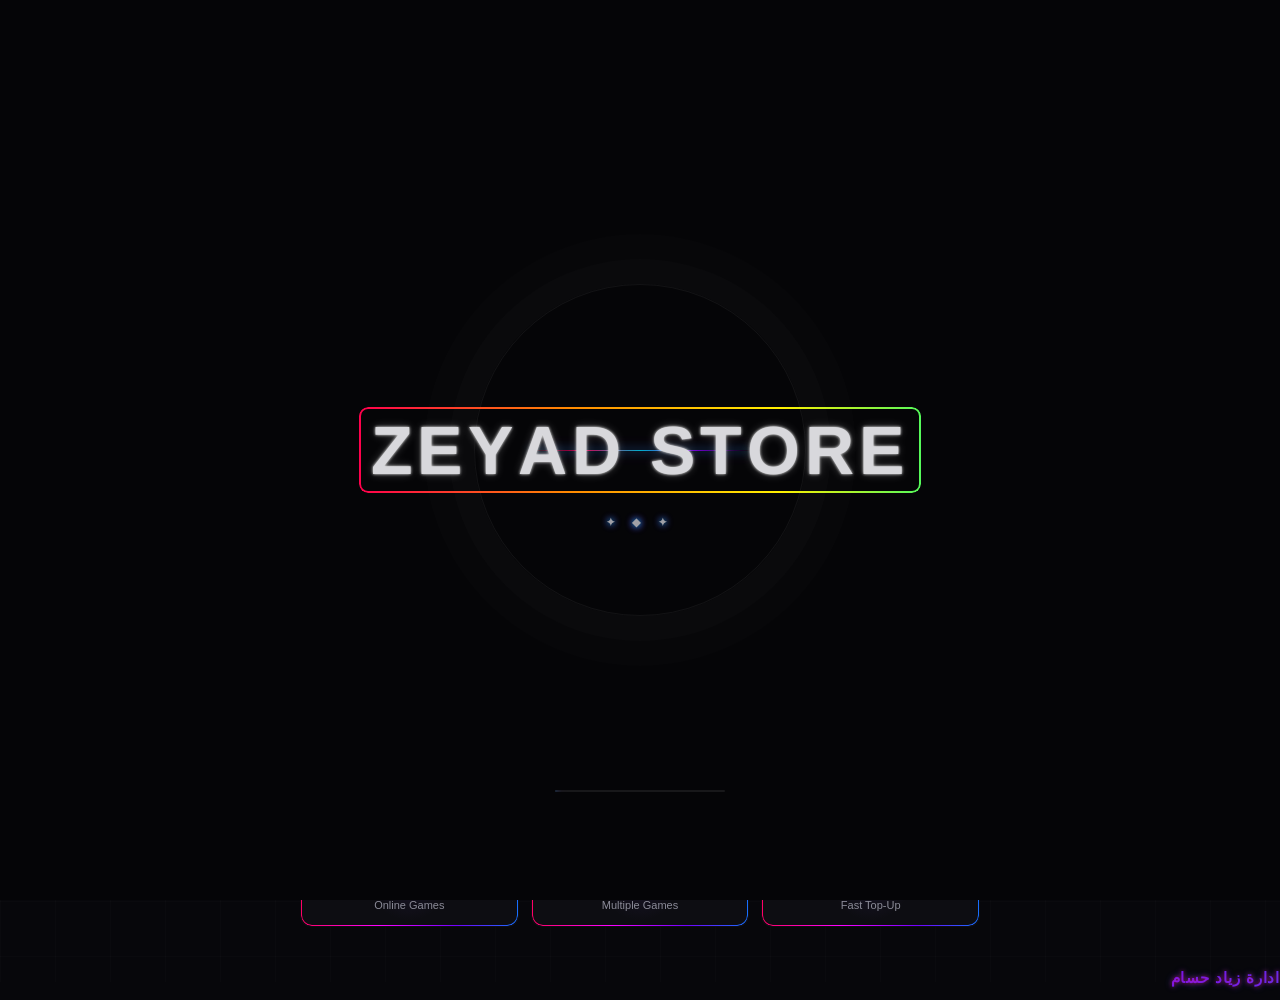
<file: index.html>
<!DOCTYPE html>
<html lang="ar" dir="rtl">

<head>
    <meta charset="UTF-8">
    <meta name="viewport" content="width=device-width, initial-scale=1.0">

    <title>ZEYAD STORE</title>

    <link rel="stylesheet" href="loading.css">
    <link rel="stylesheet" href="login-video.css">

    <style>

        * {
            margin: 0;
            padding: 0;
            box-sizing: border-box;
        }

        body {
            font-family: Arial, sans-serif;
            background: #07070b;
            color: white;
            min-height: 100vh;
            overflow-x: hidden;
        }

        /* =========================
           HEADER
        ========================= */

        header {
            height: 76px;
            padding: 0 7%;

            display: flex;
            align-items: center;
            justify-content: space-between;

            background: #0c0c12;
            border-bottom: 1px solid #20202a;

            position: relative;
            z-index: 2;
        }

        .logo {
            font-size: 23px;
            font-weight: bold;
            letter-spacing: 2px;
        }

        .logo span {
            color: #8b5cf6;
        }

        /* =========================
           STATUS
        ========================= */

        .status {
            color: #777784;
            font-size: 13px;

            display: flex;
            align-items: center;

            gap: 10px;
        }

        .status::before {
            content: "";

            display: inline-block;

            width: 7px;
            height: 7px;

            background: #8b5cf6;

            border-radius: 50%;

            box-shadow:
                0 0 7px #8b5cf6;
        }

        /* =========================
           ADMIN VISIT COUNTER
        ========================= */

        .admin-visit-counter {
            display: none;

            align-items: center;
            justify-content: center;

            position: relative;

            padding: 1px;

            border-radius: 9px;

            overflow: hidden;

            background: #101016;

            box-shadow:
                0 0 10px rgba(0, 255, 136, 0.08);

            user-select: none;

            direction: ltr;

            flex-shrink: 0;
        }

        .admin-visit-counter::before {
            content: "";

            position: absolute;

            width: 180%;
            height: 180%;

            left: -40%;
            top: -40%;

            background: conic-gradient(
                #ff0066,
                #ff00ff,
                #7200ff,
                #008cff,
                #00eaff,
                #00ff88,
                #ffee00,
                #ff0066
            );

            animation:
                rgbMove 7s linear infinite;
        }

        .admin-visit-inner {
            position: relative;

            z-index: 2;

            display: flex;

            align-items: center;
            justify-content: center;

            gap: 5px;

            min-width: 52px;

            padding: 4px 7px;

            border-radius: 8px;

            background: #0b0b11;
        }

        .admin-visit-eye {
            display: flex;

            align-items: center;
            justify-content: center;

            color: #b7ff38;

            font-size: 13px;

            line-height: 1;

            text-shadow:
                0 0 5px rgba(183, 255, 56, 0.55);
        }

        .admin-visit-number {
            color: #b7ff38;

            font-size: 11px;

            font-weight: bold;

            line-height: 1;

            letter-spacing: 0.4px;

            text-shadow:
                0 0 5px rgba(183, 255, 56, 0.35);
        }

        /* =========================
           HOME
        ========================= */

        .home {
            min-height: calc(100vh - 76px);

            display: flex;
            align-items: center;
            justify-content: center;

            padding: 35px 20px 55px;

            position: relative;
            z-index: 2;

            overflow: hidden;
        }

        .home::before {
            content: "";

            position: absolute;

            width: 400px;
            height: 400px;

            background: #8b5cf6;
            opacity: 0.045;

            border-radius: 50%;

            filter: blur(75px);

            pointer-events: none;
        }

        .home::after {
            content: "";

            position: absolute;
            inset: 0;

            background-image:
                linear-gradient(
                    rgba(255,255,255,0.015) 1px,
                    transparent 1px
                ),
                linear-gradient(
                    90deg,
                    rgba(255,255,255,0.015) 1px,
                    transparent 1px
                );

            background-size: 55px 55px;

            pointer-events: none;
        }

        .home-content {
            width: 100%;
            max-width: 900px;

            text-align: center;

            position: relative;
            z-index: 2;
        }

        /* =========================
           WELCOME RGB
        ========================= */

        .welcome-box {
            display: inline-block;

            position: relative;

            padding: 2px;

            border-radius: 50px;

            overflow: hidden;

            margin-bottom: 20px;

            animation:
                fadeUp 0.6s ease both;
        }

        .welcome-box::before {
            content: "";

            position: absolute;

            width: 180%;
            height: 180%;

            left: -40%;
            top: -40%;

            background: conic-gradient(
                #ff0066,
                #9b00ff,
                #0066ff,
                #00e5ff,
                #00ff88,
                #ffee00,
                #ff0066
            );

            animation:
                rgbMove 7s linear infinite;
        }

        .welcome {
            position: relative;

            z-index: 2;

            display: block;

            padding: 8px 18px;

            background: #101016;

            border-radius: 50px;

            color: #bda6ff;

            font-size: 12px;
            font-weight: bold;

            white-space: nowrap;
        }

        /* =========================
           STORE IMAGE
        ========================= */

        .store-frame {
            width: min(390px, 78vw);
            aspect-ratio: 1 / 1;

            margin: 0 auto 25px;

            padding: 2px;

            position: relative;

            border-radius: 20px;

            overflow: hidden;

            background: #15151c;

            animation:
                imageEnter 0.8s ease both;
        }

        .store-frame::before {
            content: "";

            position: absolute;

            width: 180%;
            height: 180%;

            left: -40%;
            top: -40%;

            background: conic-gradient(
                #ff0066,
                #ff00ff,
                #7200ff,
                #008cff,
                #00eaff,
                #00ff88,
                #ffee00,
                #ff0066
            );

            animation:
                rgbMove 7s linear infinite;
        }

        .store-frame::after {
            content: "";

            position: absolute;

            inset: 2px;

            background: #09090e;

            border-radius: 18px;

            z-index: 1;
        }

        .store-image {
            position: relative;

            width: 100%;
            height: 100%;

            object-fit: cover;

            display: block;

            border-radius: 18px;

            z-index: 2;

            transition:
                transform 0.3s ease;
        }

        .store-frame:hover .store-image {
            transform: scale(1.02);
        }

        /* =========================
           TITLE
        ========================= */

        h1 {
            font-size: 58px;

            line-height: 1;

            margin-bottom: 15px;

            letter-spacing: 3px;

            animation:
                fadeUp 0.9s ease both;
        }

        h1 span {
            color: #8b5cf6;
        }

        /* =========================
           DESCRIPTION
        ========================= */

        .description {
            color: #9999a7;

            font-size: 17px;

            line-height: 1.7;

            margin-bottom: 27px;

            animation:
                fadeUp 1s ease both;
        }

        /* =========================
           BUTTON
        ========================= */

        .store-button {
            display: inline-flex;

            align-items: center;
            justify-content: center;

            min-width: 205px;

            padding: 14px 28px;

            background: #8b5cf6;

            color: white;

            text-decoration: none;

            border-radius: 10px;

            font-size: 16px;
            font-weight: bold;

            box-shadow:
                0 8px 24px
                rgba(139, 92, 246, 0.18);

            transition:
                transform 0.25s ease,
                background 0.25s ease,
                box-shadow 0.25s ease;

            animation:
                fadeUp 1.1s ease both;
        }

        .store-button:hover {
            background: #7445d9;

            transform: translateY(-3px);

            box-shadow:
                0 12px 30px
                rgba(139, 92, 246, 0.28);
        }

        .arrow {
            margin-right: 10px;

            font-size: 18px;
        }

        /* =========================
           FEATURES
        ========================= */

        .features {
            position: relative;

            width: min(680px, calc(100% - 30px));

            margin: 45px auto 0;

            display: grid;

            grid-template-columns:
                repeat(3, 1fr);

            gap: 12px;

            z-index: 5;

            animation:
                featuresEnter 1.2s ease both;
        }

        .feature {
            position: relative;

            overflow: hidden;

            isolation: isolate;

            background:
                rgba(14, 14, 20, 0.94);

            border: 1px solid transparent;

            border-radius: 11px;

            padding: 15px 10px;

            transition:
                box-shadow 0.25s ease;
        }

        /* =========================
           RGB BORDER
        ========================= */

        .feature::before {
            content: "";

            position: absolute;

            inset: 0;

            padding: 1px;

            border-radius: inherit;

            background:
                linear-gradient(
                    90deg,
                    #ff0066,
                    #ff00ff,
                    #7200ff,
                    #008cff,
                    #00eaff,
                    #00ff88,
                    #ffee00,
                    #ff0066
                );

            background-size: 250% 100%;

            animation:
                featureRGB 7s linear infinite;

            -webkit-mask:
                linear-gradient(#fff 0 0) content-box,
                linear-gradient(#fff 0 0);

            mask:
                linear-gradient(#fff 0 0) content-box,
                linear-gradient(#fff 0 0);

            -webkit-mask-composite: xor;
            mask-composite: exclude;

            pointer-events: none;

            z-index: -1;
        }

        /* =========================
           LIGHT GLOW
        ========================= */

        .feature::after {
            content: "";

            position: absolute;

            width: 80px;
            height: 80px;

            left: 50%;
            top: 50%;

            transform:
                translate(-50%, -50%);

            background:
                radial-gradient(
                    circle,
                    rgba(139, 92, 246, 0.10),
                    transparent 70%
                );

            pointer-events: none;

            z-index: -1;

            animation:
                featureGlow 4s ease-in-out infinite;
        }

        .feature:hover {
            box-shadow:
                0 0 18px
                rgba(139, 92, 246, 0.14);
        }

        .feature-icon {
            font-size: 18px;

            margin-bottom: 6px;

            animation:
                iconPulse 2.8s ease-in-out infinite;
        }

        .feature h3 {
            font-size: 13px;

            margin-bottom: 4px;

            background:
                linear-gradient(
                    90deg,
                    #ffffff,
                    #bda6ff,
                    #00eaff,
                    #ffffff,
                    #bda6ff
                );

            background-size: 250% 100%;

            -webkit-background-clip: text;
            background-clip: text;

            -webkit-text-fill-color: transparent;

            animation:
                featureTextRGB 5s linear infinite;
        }

        .feature p {
            color: #8b8b98;

            font-size: 11px;

            animation:
                featureSubtle 3.5s ease-in-out infinite;
        }

        /* =========================
           ZEYAD SIGNATURE
        ========================= */

        .zeyad-signature {
            position: fixed;

            left: 50%;
            bottom: 13px;

            transform: translateX(-50%);

            z-index: 30;

            direction: rtl;

            white-space: nowrap;

            font-size: 15px;

            font-weight: bold;

            letter-spacing: 0.8px;

            color: transparent;

            background:
                linear-gradient(
                    90deg,
                    #ff0066,
                    #ff00ff,
                    #7b00ff,
                    #008cff,
                    #00eaff,
                    #00ff88,
                    #ffee00,
                    #ff0066
                );

            background-size: 300% 100%;

            -webkit-background-clip: text;
            background-clip: text;

            -webkit-text-fill-color: transparent;

            text-shadow:
                0 0 4px rgba(255, 0, 102, 0.55),
                0 0 7px rgba(123, 0, 255, 0.40),
                0 0 9px rgba(0, 234, 255, 0.30);

            animation:
                signatureRGB 5s linear infinite;

            pointer-events: none;

            user-select: none;
        }

        /* =========================
           ANIMATIONS
        ========================= */

        @keyframes signatureRGB {

            0% {
                background-position: 0% 50%;
            }

            50% {
                background-position: 100% 50%;
            }

            100% {
                background-position: 0% 50%;
            }

        }

        @keyframes featuresEnter {

            from {
                opacity: 0;

                transform:
                    translateY(15px);
            }

            to {
                opacity: 1;

                transform:
                    translateY(0);
            }

        }

        @keyframes featureRGB {

            0% {
                background-position: 0% 50%;
            }

            50% {
                background-position: 100% 50%;
            }

            100% {
                background-position: 0% 50%;
            }

        }

        @keyframes featureTextRGB {

            0% {
                background-position: 0% 50%;
            }

            50% {
                background-position: 100% 50%;
            }

            100% {
                background-position: 0% 50%;
            }

        }

        @keyframes featureGlow {

            0%,
            100% {
                opacity: 0.45;
            }

            50% {
                opacity: 0.85;
            }

        }

        @keyframes iconPulse {

            0%,
            100% {
                transform: scale(1);
            }

            50% {
                transform: scale(1.06);
            }

        }

        @keyframes featureSubtle {

            0%,
            100% {
                opacity: 0.65;
            }

            50% {
                opacity: 1;
            }

        }

        @keyframes rgbMove {

            from {
                transform: rotate(0deg);
            }

            to {
                transform: rotate(360deg);
            }

        }

        @keyframes fadeUp {

            from {
                opacity: 0;

                transform:
                    translateY(12px);
            }

            to {
                opacity: 1;

                transform:
                    translateY(0);
            }

        }

        @keyframes imageEnter {

            from {
                opacity: 0;

                transform:
                    scale(0.97)
                    translateY(10px);
            }

            to {
                opacity: 1;

                transform:
                    scale(1)
                    translateY(0);
            }

        }

        /* =========================
           TABLET
        ========================= */

        @media (max-width: 800px) {

            .store-frame {
                width:
                    min(350px, 70vw);
            }

            h1 {
                font-size: 50px;
            }

        }

        /* =========================
           MOBILE
        ========================= */

        @media (max-width: 600px) {

            header {
                height: 65px;

                padding:
                    0 5%;
            }

            .logo {
                font-size: 18px;
            }

            .status {
                font-size: 10px;

                gap: 7px;
            }

            .status::before {
                width: 6px;
                height: 6px;
            }

            .admin-visit-inner {
                min-width: 46px;

                padding:
                    4px 6px;

                gap: 4px;
            }

            .admin-visit-eye {
                font-size: 11px;
            }

            .admin-visit-number {
                font-size: 9px;
            }

            .home {
                min-height:
                    calc(100vh - 65px);

                padding:
                    28px 15px 45px;
            }

            .welcome-box {
                margin-bottom: 15px;
            }

            .welcome {
                padding:
                    7px 15px;

                font-size: 11px;
            }

            .store-frame {
                width:
                    min(310px, 76vw);

                margin-bottom: 20px;

                border-radius: 17px;
            }

            .store-frame::after {
                border-radius: 15px;
            }

            .store-image {
                border-radius: 15px;
            }

            h1 {
                font-size: 40px;

                letter-spacing: 2px;

                margin-bottom: 12px;
            }

            .description {
                font-size: 14px;

                line-height: 1.6;

                margin-bottom: 22px;
            }

            .store-button {
                min-width: 185px;

                padding:
                    13px 23px;

                font-size: 15px;
            }

            .features {
                width:
                    calc(100% - 20px);

                max-width: 360px;

                margin-top: 35px;

                gap: 5px;
            }

            .feature {
                padding:
                    10px 4px;

                border-radius: 9px;
            }

            .feature-icon {
                font-size: 16px;

                margin-bottom: 5px;
            }

            .feature h3 {
                font-size: 10px;

                margin-bottom: 3px;
            }

            .feature p {
                display: block;

                font-size: 8px;
            }

            .zeyad-signature {
                bottom: 9px;

                font-size: 12px;

                letter-spacing: 0.5px;

                text-shadow:
                    0 0 3px rgba(255, 0, 102, 0.50),
                    0 0 6px rgba(123, 0, 255, 0.35),
                    0 0 8px rgba(0, 234, 255, 0.25);
            }

        }

        /* =========================
           VERY SMALL PHONES
        ========================= */

        @media (max-width: 380px) {

            .home {
                padding-top: 22px;

                padding-bottom: 45px;
            }

            .store-frame {
                width:
                    min(275px, 74vw);
            }

            h1 {
                font-size: 34px;
            }

            .description {
                font-size: 13px;
            }

            .features {
                width:
                    calc(100% - 12px);

                max-width: 315px;

                margin-top: 30px;

                gap: 4px;
            }

            .feature {
                padding:
                    9px 3px;
            }

            .feature-icon {
                font-size: 14px;
            }

            .feature h3 {
                font-size: 9px;
            }

            .feature p {
                font-size: 7px;
            }

            .zeyad-signature {
                bottom: 7px;

                font-size: 11px;
            }

        }

    </style>

</head>

<body>

    <!-- LOGIN BACKGROUND VIDEO -->

    <video
        class="login-video-background"
        autoplay
        muted
        loop
        playsinline
        preload="auto"
        aria-hidden="true">

        <source
            src="videos/Login%20Video.mp4"
            type="video/mp4">

    </video>

    <div class="login-video-overlay"></div>

    <div class="login-video-glow"></div>

    <!-- HEADER -->

    <header>

        <div class="logo">
            ZEYAD <span>STORE</span>
        </div>

        <div class="status">

            <span>
                متجر رقمي للألعاب
            </span>

            <!-- OWNER VISIT COUNTER -->

            <div
                class="admin-visit-counter"
                id="admin-visit-counter"
                title="إجمالي مشاهدات ZEYAD STORE">

                <div class="admin-visit-inner">

                    <span class="admin-visit-eye">
                        👁
                    </span>

                    <span
                        class="admin-visit-number"
                        id="admin-visit-number">
                        —
                    </span>

                </div>

            </div>

        </div>

    </header>

    <!-- HOME -->

    <main class="home">

        <div class="home-content">

            <!-- WELCOME -->

            <div class="welcome-box">

                <div class="welcome">
                    مرحباً بك في ZEYAD STORE
                </div>

            </div>

            <!-- STORE IMAGE -->

            <div class="store-frame">

                <img
                    src="images/store.jpg"
                    class="store-image"
                    alt="ZEYAD STORE">

            </div>

            <!-- TITLE -->

            <h1>
                ZEYAD <span>STORE</span>
            </h1>

            <!-- DESCRIPTION -->

            <p class="description">

                متجرك لشحن الألعاب والمنتجات الرقمية

                <br>

                بسرعة وسهولة وأمان.

            </p>

            <!-- STORE BUTTON -->

            <a
                href="products.html"
                class="store-button">

                دخول إلى المتجر

                <span class="arrow">
                    ←
                </span>

            </a>

            <!-- FEATURES -->

            <div class="features">

                <div class="feature">

                    <div class="feature-icon">
                        ⚡
                    </div>

                    <h3>
                        شحن سريع
                    </h3>

                    <p>
                        Fast Top-Up
                    </p>

                </div>

                <div class="feature">

                    <div class="feature-icon">
                        🎮
                    </div>

                    <h3>
                        ألعاب متعددة
                    </h3>

                    <p>
                        Multiple Games
                    </p>

                </div>

                <div class="feature">

                    <div class="feature-icon">
                        ◆
                    </div>

                    <h3>
                        ألعاب الأونلاين
                    </h3>

                    <p>
                        Online Games
                    </p>

                </div>

            </div>

        </div>

    </main>

    <!-- ZEYAD SIGNATURE -->

    <div class="zeyad-signature">
        ادارة زياد حسام
    </div>

    <!-- ZEYAD STORE LOADING SYSTEM -->

    <script src="loading.js"></script>

    <script src="startup-sound.js"></script>

    <!-- ================================
         ZEYAD STORE VISITOR SYSTEM
    ================================= -->

    <script>

        const SUPABASE_URL =
            "https://aiyuhwnqjqeomtzkamyy.supabase.co";

        const SUPABASE_KEY =
            "sb_publishable_YZaRuTMIcewI2tnwnr4VLA_sjUpUfDv";

        /* =========================
           OWNER DEVICE
        ========================= */

        const OWNER_DEVICE_KEY =
            "zeyad_store_owner_device_v1";

        const OWNER_ACTIVATION_TOKEN =
            "ZEYAD-OWNER-2026-7F9K2";

        /* =========================
           ADMIN COUNTER
        ========================= */

        const adminCounter =
            document.getElementById(
                "admin-visit-counter"
            );

        const adminNumber =
            document.getElementById(
                "admin-visit-number"
            );

        /* =========================
           USER AGENT DATA
        ========================= */

        function getUAData() {

            try {

                return navigator.userAgentData || null;

            } catch {

                return null;

            }

        }

        /* =========================
           DEVICE TYPE
        ========================= */

        function getDeviceType() {

            const ua =
                navigator.userAgent || "";

            const platform =
                navigator.platform || "";

            const uaData =
                getUAData();

            const touchPoints =
                Number(
                    navigator.maxTouchPoints || 0
                );

            /*
                iPad detection

                Apple sometimes reports iPad
                as MacIntel, so touch points
                are used as an extra fallback.
            */

            if (
                /iPad/i.test(ua) ||
                (
                    platform === "MacIntel" &&
                    touchPoints > 1
                )
            ) {

                return "📱 iPad";

            }

            if (/iPhone/i.test(ua)) {

                return "📱 iPhone";

            }

            if (/iPod/i.test(ua)) {

                return "📱 iPod";

            }

            if (/Windows Phone/i.test(ua)) {

                return "📱 Windows Phone";

            }

            if (/Android/i.test(ua)) {

                if (/Mobile/i.test(ua)) {

                    return "📱 Android Phone";

                }

                return "📱 Android Tablet";

            }

            if (
                /Tablet|PlayBook|Silk/i.test(ua)
            ) {

                return "📱 Tablet";

            }

            if (/Mobi/i.test(ua)) {

                return "📱 Mobile";

            }

            /*
                userAgentData fallback
            */

            if (
                uaData &&
                uaData.mobile === true
            ) {

                return "📱 Mobile";

            }

            /*
                Chromebook
            */

            if (
                /CrOS/i.test(ua) ||
                (
                    uaData &&
                    uaData.platform === "Chrome OS"
                )
            ) {

                return "💻 Chromebook";

            }

            /*
                Desktop fallback
            */

            if (
                /Windows|Win32|Win64|Macintosh|Mac OS X|Linux|X11|CrOS/i
                    .test(
                        ua + " " + platform
                    )
            ) {

                return "🖥️ PC";

            }

            return "🖥️ Computer";

        }

        /* =========================
           OPERATING SYSTEM
        ========================= */

        function getOperatingSystem() {

            const ua =
                navigator.userAgent || "";

            const platform =
                navigator.platform || "";

            const uaData =
                getUAData();

            const hintedPlatform =
                uaData?.platform || "";

            /* iOS */

            if (
                /iPhone|iPad|iPod/i.test(ua)
            ) {

                return "iOS";

            }

            /* Android */

            if (/Android/i.test(ua)) {

                const match =
                    ua.match(
                        /Android\s([0-9._]+)/i
                    );

                if (match) {

                    return `Android ${match[1]
                        .replace(/_/g, ".")}`;

                }

                return "Android";

            }

            /* Windows Phone */

            if (
                /Windows Phone/i.test(ua)
            ) {

                return "Windows Phone";

            }

            /* Windows */

            if (
                /Windows NT 10\.0/i.test(ua)
            ) {

                return "Windows 10/11";

            }

            if (
                /Windows NT 6\.4/i.test(ua)
            ) {

                return "Windows 11";

            }

            if (
                /Windows NT 6\.3/i.test(ua)
            ) {

                return "Windows 8.1";

            }

            if (
                /Windows NT 6\.2/i.test(ua)
            ) {

                return "Windows 8";

            }

            if (
                /Windows NT 6\.1/i.test(ua)
            ) {

                return "Windows 7";

            }

            if (
                /Windows/i.test(ua) ||
                /Win32|Win64/i.test(platform)
            ) {

                return "Windows";

            }

            /* ChromeOS */

            if (
                /CrOS/i.test(ua) ||
                /Chrome OS/i.test(hintedPlatform)
            ) {

                return "ChromeOS";

            }

            /* macOS */

            if (
                /Macintosh|Mac OS X/i.test(ua) ||
                hintedPlatform === "macOS"
            ) {

                const match =
                    ua.match(
                        /Mac OS X\s?([0-9_\.]+)/i
                    );

                if (match) {

                    return `macOS ${match[1]
                        .replace(/_/g, ".")}`;

                }

                return "macOS";

            }

            /* Linux */

            if (
                /Linux/i.test(ua) ||
                /Linux/i.test(platform) ||
                hintedPlatform === "Linux"
            ) {

                return "Linux";

            }

            /* Other */

            if (/FreeBSD/i.test(ua)) {

                return "FreeBSD";

            }

            /*
                userAgentData final fallback
            */

            if (hintedPlatform) {

                return hintedPlatform;

            }

            return "Unknown";

        }

        /* =========================
           BROWSER
        ========================= */

        function getBrowser() {

            const ua =
                navigator.userAgent || "";

            const uaData =
                getUAData();

            /* Mobile browsers */

            if (/SamsungBrowser/i.test(ua)) {

                return "Samsung Internet";

            }

            if (/YaBrowser/i.test(ua)) {

                return "Yandex Browser";

            }

            if (
                /UCBrowser|UC Browser/i.test(ua)
            ) {

                return "UC Browser";

            }

            if (/HuaweiBrowser/i.test(ua)) {

                return "Huawei Browser";

            }

            if (/MiuiBrowser/i.test(ua)) {

                return "Mi Browser";

            }

            /* Microsoft Edge */

            if (/EdgA/i.test(ua)) {

                return "Microsoft Edge Android";

            }

            if (/EdgiOS/i.test(ua)) {

                return "Microsoft Edge iOS";

            }

            if (/Edg/i.test(ua)) {

                return "Microsoft Edge";

            }

            /* Opera */

            if (/OPiOS/i.test(ua)) {

                return "Opera iOS";

            }

            if (/OPR/i.test(ua)) {

                return "Opera";

            }

            /* Firefox */

            if (/FxiOS/i.test(ua)) {

                return "Firefox iOS";

            }

            if (/Firefox/i.test(ua)) {

                return "Mozilla Firefox";

            }

            /* Chrome */

            if (/CriOS/i.test(ua)) {

                return "Google Chrome iOS";

            }

            if (
                /Chrome/i.test(ua) &&
                !/Chromium/i.test(ua)
            ) {

                return "Google Chrome";

            }

            if (/Chromium/i.test(ua)) {

                return "Chromium";

            }

            /* In-app browsers */

            if (/Instagram/i.test(ua)) {

                return "Instagram Browser";

            }

            if (
                /FBAN|FBAV|FB_IAB/i.test(ua)
            ) {

                return "Facebook Browser";

            }

            if (/TikTok/i.test(ua)) {

                return "TikTok Browser";

            }

            if (/Messenger/i.test(ua)) {

                return "Messenger Browser";

            }

            if (/Line/i.test(ua)) {

                return "LINE Browser";

            }

            /* Safari */

            if (
                /Safari/i.test(ua) &&
                !/Chrome|CriOS|Android|Chromium/i.test(ua)
            ) {

                return "Safari";

            }

            /*
                userAgentData brands fallback
            */

            if (
                uaData &&
                Array.isArray(uaData.brands)
            ) {

                const brands =
                    uaData.brands
                        .map(
                            brand => brand.brand
                        )
                        .join(" ");

                if (
                    /Microsoft Edge/i.test(brands)
                ) {

                    return "Microsoft Edge";

                }

                if (/Opera/i.test(brands)) {

                    return "Opera";

                }

                if (
                    /Google Chrome/i.test(brands)
                ) {

                    return "Google Chrome";

                }

                if (/Chromium/i.test(brands)) {

                    return "Chromium";

                }

            }

            return "Unknown";

        }

        /* =========================
           BROWSER TYPE
        ========================= */

        function getBrowserType() {

            const ua =
                navigator.userAgent || "";

            /*
                Known application browsers
            */

            if (
                /FBAN|FBAV|FB_IAB/i.test(ua)
            ) {

                return "📲 داخل تطبيق Facebook";

            }

            if (/Instagram/i.test(ua)) {

                return "📲 داخل تطبيق Instagram";

            }

            if (/TikTok/i.test(ua)) {

                return "📲 داخل تطبيق TikTok";

            }

            if (/Messenger/i.test(ua)) {

                return "📲 داخل تطبيق Messenger";

            }

            if (/Line/i.test(ua)) {

                return "📲 داخل تطبيق LINE";

            }

            /*
                Android WebView
            */

            if (
                /; wv\)/i.test(ua) ||
                /\bwv\b/i.test(ua) ||
                /WebView/i.test(ua)
            ) {

                return "📲 WebView / داخل تطبيق";

            }

            /*
                Installed web app / standalone
            */

            try {

                if (
                    window.matchMedia(
                        "(display-mode: standalone)"
                    ).matches
                ) {

                    return "📲 تطبيق/اختصار مثبت";

                }

                if (
                    window.navigator.standalone === true
                ) {

                    return "📲 تطبيق/اختصار مثبت";

                }

            } catch {}

            return "🌐 متصفح عادي";

        }

        /* =========================
           LANGUAGE + REGION
        ========================= */

        function getLanguage() {

            const language =
                (
                    navigator.languages &&
                    navigator.languages.length
                )
                    ? navigator.languages[0]
                    : null;

            const finalLanguage =
                language ||
                navigator.language ||
                navigator.userLanguage ||
                "Unknown";

            try {

                const parts =
                    finalLanguage.split("-");

                const languageCode =
                    parts[0];

                const regionCode =
                    parts.length > 1
                        ? parts[parts.length - 1]
                        : "";

                let languageName =
                    languageCode;

                let regionName =
                    regionCode;

                /*
                    Translate language name
                */

                if (
                    typeof Intl !== "undefined" &&
                    Intl.DisplayNames
                ) {

                    languageName =
                        new Intl.DisplayNames(
                            ["ar"],
                            {
                                type: "language"
                            }
                        ).of(
                            languageCode
                        ) || languageCode;

                    /*
                        Translate region
                    */

                    if (
                        /^[A-Za-z]{2}$/.test(
                            regionCode
                        )
                    ) {

                        regionName =
                            new Intl.DisplayNames(
                                ["ar"],
                                {
                                    type: "region"
                                }
                            ).of(
                                regionCode.toUpperCase()
                            ) ||
                            regionCode.toUpperCase();

                    }

                }

                return regionName
                    ? `${languageName} (${regionName})`
                    : languageName;

            } catch {

                return finalLanguage;

            }

        }

        /* =========================
           TIMEZONE
        ========================= */

        function getTimezone() {

            try {

                return Intl.DateTimeFormat()
                    .resolvedOptions()
                    .timeZone || "Unknown";

            } catch {

                return "Unknown";

            }

        }

        /* =========================
           SCREEN SIZE
        ========================= */

        function getScreenSize() {

            try {

                return `${window.screen.width} × ${window.screen.height}`;

            } catch {

                return "Unknown";

            }

        }

        /* =========================
           PAGE
        ========================= */

        function getPageName() {

            const path =
                window.location.pathname;

            if (
                path === "/" ||
                path === "/index.html" ||
                path.endsWith("/index.html")
            ) {

                return "الرئيسية";

            }

            return path;

        }

        /* =========================
           RECORD VISIT
        ========================= */

        async function recordZeyadVisit() {

            try {

                const visitData = {

                    /*
                        Raw browser information
                        stays inside Supabase metadata.
                        No IP is collected here.
                    */

                    user_agent:
                        navigator.userAgent || "",

                    page_url:
                        window.location.href,

                    /* Device */

                    device_type:
                        getDeviceType(),

                    /* Operating System */

                    operating_system:
                        getOperatingSystem(),

                    /* Browser */

                    browser:
                        getBrowser(),

                    /* Browser type */

                    browser_type:
                        getBrowserType(),

                    /* Language + region */

                    language:
                        getLanguage(),

                    /* Timezone */

                    timezone:
                        getTimezone(),

                    /* Screen */

                    screen_size:
                        getScreenSize(),

                    /*
                        Platform fallback
                    */

                    platform:
                        navigator.platform || ""

                };

                const response =
                    await fetch(
                        `${SUPABASE_URL}/rest/v1/rpc/record_site_visit_with_meta`,
                        {
                            method: "POST",

                            headers: {

                                "apikey":
                                    SUPABASE_KEY,

                                "Authorization":
                                    `Bearer ${SUPABASE_KEY}`,

                                "Content-Type":
                                    "application/json"

                            },

                            body:
                                JSON.stringify({
                                    visit_data:
                                        visitData
                                })

                        }
                    );

                if (!response.ok) {

                    throw new Error(
                        `Visit recording error: ${response.status}`
                    );

                }

                const totalVisits =
                    await response.json();

                console.log(
                    "✅ ZEYAD STORE visit recorded:",
                    totalVisits
                );

            } catch (error) {

                console.error(
                    "❌ ZEYAD STORE visit error:",
                    error
                );

            }

        }

        /* =========================
           OWNER DEVICE CHECK
        ========================= */

        function isOwnerDevice() {

            return (
                localStorage.getItem(
                    OWNER_DEVICE_KEY
                ) === OWNER_ACTIVATION_TOKEN
            );

        }

        /* =========================
           LOAD REAL VISIT COUNT
        ========================= */

        async function loadAdminVisitCount() {

            try {

                const response =
                    await fetch(
                        `${SUPABASE_URL}/rest/v1/rpc/get_visit_count`,
                        {
                            method: "POST",

                            headers: {

                                "apikey":
                                    SUPABASE_KEY,

                                "Authorization":
                                    `Bearer ${SUPABASE_KEY}`,

                                "Content-Type":
                                    "application/json"

                            }

                        }
                    );

                if (!response.ok) {

                    throw new Error(
                        `Error: ${response.status}`
                    );

                }

                const totalVisits =
                    await response.json();

                adminNumber.textContent =
                    Number(totalVisits)
                        .toLocaleString("en-US");

            } catch (error) {

                console.error(
                    "ZEYAD STORE counter error:",
                    error
                );

                adminNumber.textContent = "—";

            }

        }

        /* =========================
           OWNER COUNTER
        ========================= */

        if (isOwnerDevice()) {

            adminCounter.style.display =
                "flex";

            loadAdminVisitCount();

        }

        /* =========================
           START VISIT RECORDING
        ========================= */

        recordZeyadVisit();

    </script>

</body>

</html>
</file>
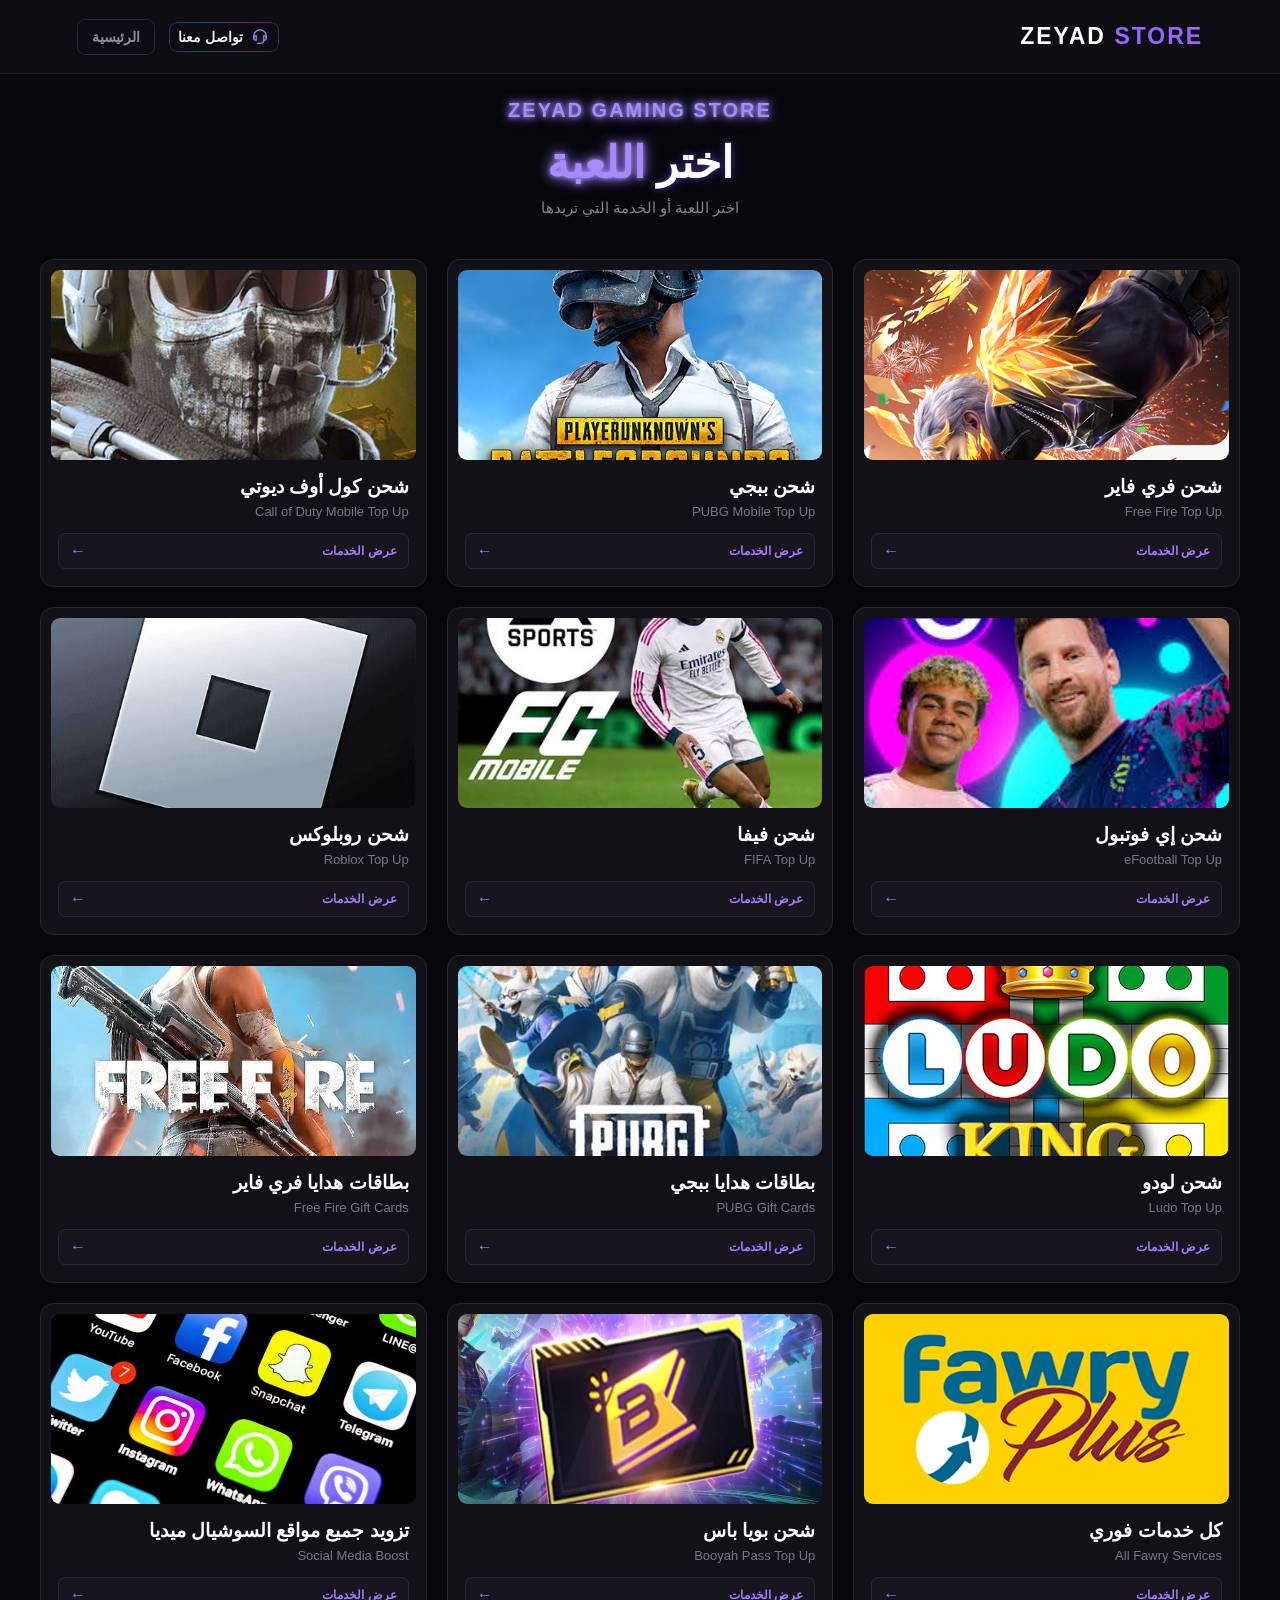
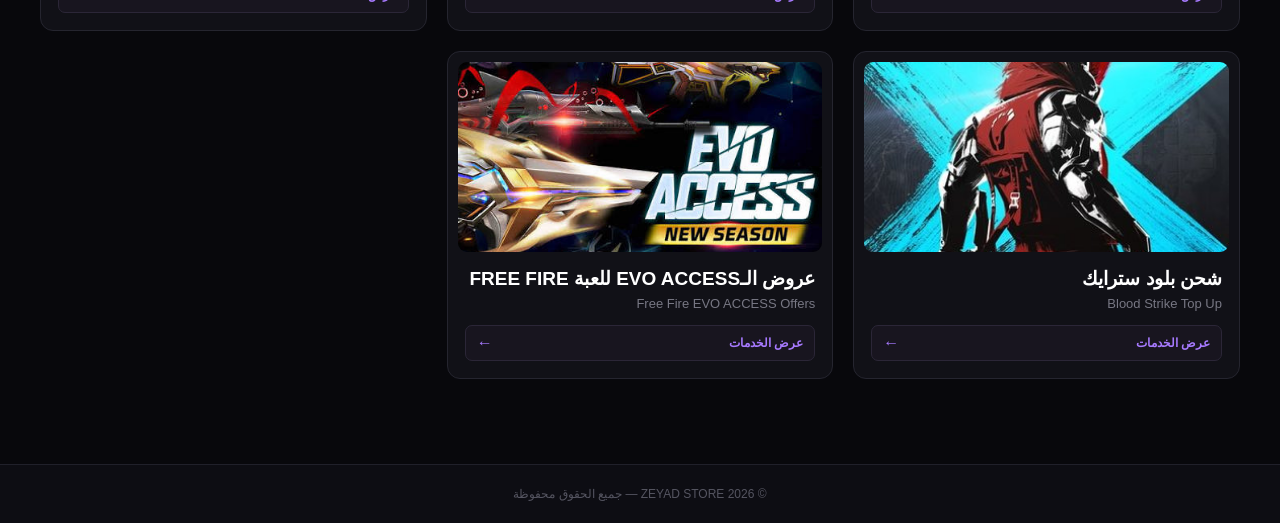
<file: products.html>
<!DOCTYPE html>
<html lang="ar" dir="rtl">

<head>
    <meta charset="UTF-8">
    <meta name="viewport" content="width=device-width, initial-scale=1.0">

    <title>الألعاب | ZEYAD STORE</title>

    <style>

        * {
            margin: 0;
            padding: 0;
            box-sizing: border-box;
        }

        html {
            scroll-behavior: smooth;
        }

        body {
            font-family: Arial, sans-serif;
            background: #08080c;
            color: #ffffff;
            min-height: 100vh;
        }


        /* ================= HEADER ================= */

        header {
            height: 74px;
            padding: 0 6%;

            display: flex;
            align-items: center;
            justify-content: space-between;

            background: #0d0d13;
            border-bottom: 1px solid #20202a;
        }

        .logo {
            color: #ffffff;
            text-decoration: none;

            font-size: 23px;
            font-weight: 900;

            letter-spacing: 2px;
        }

        .logo span {
            color: #9865ff;
        }


        /* ================= HEADER ACTIONS ================= */

        .header-actions {
            display: flex;
            align-items: center;
            gap: 14px;
        }

        .back {
            color: #8f8f9b;
            text-decoration: none;

            font-size: 14px;
            font-weight: bold;

            padding: 9px 14px;

            border: 1px solid #292933;
            border-radius: 8px;

            transition: 0.2s ease;
        }

        .back:hover {
            color: #ffffff;
            border-color: #8050e8;
            background: #15131d;
        }


        /* ================= CONTACT BUTTON ================= */

        .contact-link {
            position: relative;

            display: inline-flex;
            align-items: center;
            gap: 7px;

            padding: 5px 9px;

            color: #eeeeee;
            text-decoration: none;

            font-size: 14px;
            font-weight: 700;

            border-radius: 8px;
            overflow: hidden;

            transition: opacity 0.2s ease;
        }

        .contact-link::before {
            content: "";

            position: absolute;
            inset: 0;

            border: 1px solid transparent;
            border-radius: 8px;

            background:
                linear-gradient(
                    90deg,
                    #7c3aed,
                    #06b6d4,
                    #ec4899,
                    #7c3aed
                ) border-box;

            mask:
                linear-gradient(#fff 0 0) padding-box,
                linear-gradient(#fff 0 0);

            -webkit-mask:
                linear-gradient(#fff 0 0) padding-box,
                linear-gradient(#fff 0 0);

            -webkit-mask-composite: xor;
            mask-composite: exclude;

            opacity: 0.45;

            animation: supportRGB 8s linear infinite;

            pointer-events: none;
        }

        .support-headset {
            width: 20px;
            height: 20px;

            display: inline-flex;
            align-items: center;
            justify-content: center;

            color: #b794ff;

            opacity: 0.9;

            filter:
                drop-shadow(
                    0 0 3px rgba(139, 92, 246, 0.3)
                );
        }

        .support-headset svg {
            width: 100%;
            height: 100%;

            display: block;
        }

        @keyframes supportRGB {

            0% {
                filter: hue-rotate(0deg);
            }

            100% {
                filter: hue-rotate(360deg);
            }

        }


        /* ================= PAGE ================= */

        .page {
            width: 100%;
            max-width: 1250px;

            margin: auto;

            padding: 25px 25px 30px;
        }


        /* ================= TITLE ================= */

        .title {
            text-align: center;
            margin-bottom: 42px;

            display: flex;
            flex-direction: column;
            align-items: center;
        }

        .small-title {
            display: block;

            width: 100%;
            min-height: 24px;

            color: #a78bfa;

            font-size: 20px;
            font-weight: 900;

            margin-bottom: 14px;

            letter-spacing: 2px;

            text-shadow:
                0 0 5px currentColor,
                0 0 11px currentColor,
                0 0 20px rgba(139, 92, 246, 0.35);

            animation:
                storeTypingRGB 1.8s linear infinite;

            transition:
                text-shadow 0.4s ease;
        }

        /* بعد اكتمال الكتابة */
        .small-title.finished {
            animation:
                storeFinishedRGB 6s linear infinite;
        }


        .title h1 {
            display: inline-block;

            font-size: 44px;
            font-weight: 900;

            margin-bottom: 11px;

            position: relative;

            /* حركة اختر اللعبة بالكامل */
            animation:
                chooseGameMove 4.5s ease-in-out infinite;

            text-shadow:
                0 0 7px rgba(139, 92, 246, 0.45),
                0 0 17px rgba(124, 58, 237, 0.25);
        }

        .title h1 span {
            color: #a78bfa;

            display: inline-block;

            animation:
                chooseGameRGB 6s linear infinite;

            text-shadow:
                0 0 5px currentColor,
                0 0 13px currentColor,
                0 0 24px rgba(139, 92, 246, 0.3);
        }

        .title p {
            color: #858591;
            font-size: 15px;
        }


        /* ================= TITLE ANIMATIONS ================= */

        /* RGB أثناء الكتابة */
        @keyframes storeTypingRGB {

            0% {
                color: #a78bfa;
                text-shadow:
                    0 0 5px #a78bfa,
                    0 0 12px #a78bfa;
            }

            20% {
                color: #22d3ee;
                text-shadow:
                    0 0 5px #22d3ee,
                    0 0 12px #22d3ee;
            }

            40% {
                color: #34d399;
                text-shadow:
                    0 0 5px #34d399,
                    0 0 12px #34d399;
            }

            60% {
                color: #f472b6;
                text-shadow:
                    0 0 5px #f472b6,
                    0 0 12px #f472b6;
            }

            80% {
                color: #8b5cf6;
                text-shadow:
                    0 0 5px #8b5cf6,
                    0 0 12px #8b5cf6;
            }

            100% {
                color: #a78bfa;
                text-shadow:
                    0 0 5px #a78bfa,
                    0 0 12px #a78bfa;
            }

        }


        /* RGB هادئ بعد الكتابة */
        @keyframes storeFinishedRGB {

            0% {
                color: #a78bfa;

                text-shadow:
                    0 0 5px #a78bfa,
                    0 0 12px #8b5cf6,
                    0 0 20px rgba(139, 92, 246, 0.3);
            }

            25% {
                color: #22d3ee;

                text-shadow:
                    0 0 5px #22d3ee,
                    0 0 12px #06b6d4,
                    0 0 20px rgba(6, 182, 212, 0.28);
            }

            50% {
                color: #34d399;

                text-shadow:
                    0 0 5px #34d399,
                    0 0 12px #10b981,
                    0 0 20px rgba(16, 185, 129, 0.25);
            }

            75% {
                color: #f472b6;

                text-shadow:
                    0 0 5px #f472b6,
                    0 0 12px #ec4899,
                    0 0 20px rgba(236, 72, 153, 0.25);
            }

            100% {
                color: #a78bfa;

                text-shadow:
                    0 0 5px #a78bfa,
                    0 0 12px #8b5cf6,
                    0 0 20px rgba(139, 92, 246, 0.3);
            }

        }


        /* حركة اختر اللعبة بالكامل */
        @keyframes chooseGameMove {

            0%, 100% {
                transform: translateX(-8px);
            }

            50% {
                transform: translateX(8px);
            }

        }


        /* RGB خفيف للعبة */
        @keyframes chooseGameRGB {

            0% {
                color: #a78bfa;
            }

            20% {
                color: #8b5cf6;
            }

            40% {
                color: #22d3ee;
            }

            60% {
                color: #34d399;
            }

            80% {
                color: #f472b6;
            }

            100% {
                color: #a78bfa;
            }

        }


        /* تقليل الحركة لو إعدادات الجهاز تطلب ذلك */
        @media (prefers-reduced-motion: reduce) {

            .small-title,
            .title h1,
            .title h1 span {
                animation: none;
            }

        }


        /* ================= GAMES ================= */

        .games {
            display: grid;

            grid-template-columns: repeat(3, 1fr);

            gap: 20px;
        }


        /* ================= CARD ================= */

        .game-card {
            display: block;

            text-decoration: none;
            color: white;

            background: #111117;

            border: 1px solid #25252f;

            border-radius: 13px;

            padding: 10px;

            overflow: hidden;

            transition:
                transform 0.2s ease,
                border-color 0.2s ease,
                box-shadow 0.2s ease;
        }

        .game-card:hover {
            transform: translateY(-5px);

            border-color: #7f51df;

            box-shadow:
                0 10px 25px rgba(0, 0, 0, 0.35);
        }


        /* ================= IMAGE ================= */

        .image-box {
            width: 100%;
            height: 190px;

            overflow: hidden;

            border-radius: 9px;

            background: #181820;
        }

        .game-image {
            width: 100%;
            height: 100%;

            display: block;

            object-fit: cover;

            transition: transform 0.25s ease;
        }

        .game-card:hover .game-image {
            transform: scale(1.04);
        }


        /* ================= INFO ================= */

        .game-info {
            padding: 15px 7px 7px;
        }

        .game-info h2 {
            font-size: 19px;
            font-weight: 800;

            margin-bottom: 6px;
        }

        .game-info p {
            color: #777783;

            font-size: 13px;

            margin-bottom: 14px;
        }


        /* ================= SERVICE BUTTON ================= */

        .service {
            height: 36px;

            display: flex;
            align-items: center;
            justify-content: space-between;

            padding: 0 11px;

            background: #18151f;

            border: 1px solid #2b2637;

            border-radius: 7px;

            color: #a77aff;

            font-size: 12px;
            font-weight: bold;
        }

        .service-arrow {
            font-size: 16px;

            transition: transform 0.2s ease;
        }

        .game-card:hover .service-arrow {
            transform: translateX(-4px);
        }


        /* ================= CONTACT POPUP ================= */

        .contact-overlay {
            position: fixed;

            inset: 0;

            display: none;
            align-items: center;
            justify-content: center;

            padding: 20px;

            background:
                rgba(3, 3, 8, 0.78);

            backdrop-filter: blur(5px);
            -webkit-backdrop-filter: blur(5px);

            z-index: 9999;
        }

        .contact-box {
            position: relative;

            width: 100%;
            max-width: 430px;

            padding: 1px;

            border-radius: 18px;

            overflow: hidden;

            background:
                linear-gradient(
                    120deg,
                    #7c3aed,
                    #06b6d4,
                    #ec4899,
                    #7c3aed
                );

            box-shadow:
                0 20px 60px rgba(0, 0, 0, 0.55);

            animation: contactRGB 7s linear infinite;
        }

        .contact-box::before {
            content: "";

            position: absolute;

            inset: -25px;

            background:
                linear-gradient(
                    120deg,
                    #7c3aed,
                    #06b6d4,
                    #ec4899,
                    #7c3aed
                );

            filter: blur(28px);

            opacity: 0.14;

            z-index: -1;
        }

        .contact-inner {
            position: relative;

            background: #0e0e14;

            border-radius: 17px;

            padding: 30px 24px 24px;

            text-align: center;
        }

        .contact-close {
            position: absolute;

            top: 10px;
            left: 12px;

            width: 32px;
            height: 32px;

            display: flex;
            align-items: center;
            justify-content: center;

            border: 1px solid #292933;
            border-radius: 8px;

            background: #15151d;

            color: #9999a5;

            font-size: 22px;
            line-height: 1;

            cursor: pointer;

            transition:
                color 0.2s ease,
                border-color 0.2s ease,
                background 0.2s ease;
        }

        .contact-close:hover {
            color: #ffffff;

            border-color: #8050e8;

            background: #1a1724;
        }

        .contact-icon {
            width: 58px;
            height: 58px;

            margin: 0 auto 14px;

            display: flex;
            align-items: center;
            justify-content: center;

            border-radius: 15px;

            background: #17131f;

            border: 1px solid #302542;

            font-size: 28px;

            box-shadow:
                0 0 18px rgba(139, 92, 246, 0.16);
        }

        .contact-inner h2 {
            margin-bottom: 5px;

            color: #ffffff;

            font-size: 25px;
            font-weight: 900;
        }

        .contact-subtitle {
            margin-bottom: 22px;

            color: #9865ff;

            font-size: 13px;
            font-weight: bold;

            letter-spacing: 1px;
        }

        .contact-options {
            display: flex;

            flex-direction: column;

            gap: 11px;
        }

        .contact-option {
            display: flex;
            align-items: center;

            gap: 13px;

            padding: 13px 14px;

            border: 1px solid #282632;
            border-radius: 11px;

            background: #121219;

            color: #ffffff;

            text-decoration: none;

            text-align: right;

            transition:
                transform 0.2s ease,
                border-color 0.2s ease,
                background 0.2s ease,
                box-shadow 0.2s ease;
        }

        .contact-option:hover {
            transform: translateY(-2px);

            border-color: #7650c9;

            background: #17131f;

            box-shadow:
                0 8px 22px rgba(0, 0, 0, 0.28);
        }

        .contact-option .contact-option-icon {
            width: 42px;
            height: 42px;

            flex-shrink: 0;

            display: flex;
            align-items: center;
            justify-content: center;

            border-radius: 10px;

            background: #1a1722;

            border: 1px solid #302942;

            font-size: 20px;
        }

        .contact-option strong {
            display: block;

            margin-bottom: 3px;

            color: #eeeeee;

            font-size: 14px;
        }

        .contact-option span {
            display: block;

            color: #777783;

            font-size: 11px;
        }

        @keyframes contactRGB {

            0% {
                filter: hue-rotate(0deg);
            }

            100% {
                filter: hue-rotate(360deg);
            }

        }


        /* ================= FOOTER ================= */

        footer {
            margin-top: 55px;

            padding: 22px;

            text-align: center;

            background: #0d0d13;

            border-top: 1px solid #20202a;

            color: #555561;

            font-size: 12px;
        }


        /* ================= TABLET ================= */

        @media (max-width: 900px) {

            .games {
                grid-template-columns: repeat(2, 1fr);
            }

        }


        /* ================= MOBILE ================= */

        @media (max-width: 600px) {

            header {
                height: 68px;
                padding: 0 5%;
            }

            .logo {
                font-size: 18px;
            }

            .header-actions {
                gap: 8px;
            }

            .contact-link {
                font-size: 12px;
                padding: 4px 7px;
            }

            .support-headset {
                width: 18px;
                height: 18px;
            }

            .back {
                font-size: 12px;
                padding: 8px 11px;
            }

            .page {
                padding: 20px 15px 25px;
            }

            .title {
                margin-bottom: 30px;
            }

            .small-title {
                font-size: 16px;
                letter-spacing: 1.5px;
            }

            .title h1 {
                font-size: 34px;
            }

            .title p {
                font-size: 13px;
            }

            .games {
                grid-template-columns: 1fr;
                gap: 16px;
            }

            .image-box {
                height: 205px;
            }

            .game-info h2 {
                font-size: 18px;
            }

            footer {
                margin-top: 40px;
            }

            .contact-inner {
                padding: 28px 16px 18px;
            }

            .contact-inner h2 {
                font-size: 22px;
            }

            .contact-option {
                padding: 12px;
            }

        }

    </style>

</head>


<body>


    <!-- ================= HEADER ================= -->

    <header>

        <a href="index.html" class="logo">
            ZEYAD <span>STORE</span>
        </a>

        <div class="header-actions">

            <a href="#" class="contact-link" id="contactOpen" aria-label="تواصل معنا">

                <span class="support-headset" aria-hidden="true">

                    <svg viewBox="0 0 64 64" fill="none">

                        <path
                            d="M12 34V29C12 17.95 20.95 9 32 9s20 8.95 20 20v5"
                            stroke="currentColor"
                            stroke-width="4"
                            stroke-linecap="round" />

                        <path
                            d="M12 34c0-3.31 2.69-6 6-6h2v14h-2c-3.31 0-6-2.69-6-6Z"
                            stroke="currentColor"
                            stroke-width="4" />

                        <path
                            d="M52 34c0-3.31-2.69-6-6-6h-2v14h2c3.31 0 6-2.69 6-6Z"
                            stroke="currentColor"
                            stroke-width="4" />

                        <path
                            d="M44 42c0 6-5.37 10-12 10h-3"
                            stroke="currentColor"
                            stroke-width="4"
                            stroke-linecap="round" />

                        <path
                            d="M29 52h-4"
                            stroke="currentColor"
                            stroke-width="4"
                            stroke-linecap="round" />

                    </svg>

                </span>

                <span>تواصل معنا</span>

            </a>

            <a href="index.html" class="back">
                الرئيسية
            </a>

        </div>

    </header>



    <!-- ================= CONTENT ================= -->

    <main class="page">


        <div class="title">

            <div class="small-title" id="storeTitle">
            </div>

            <h1>
                اختر <span>اللعبة</span>
            </h1>

            <p>
                اختر اللعبة أو الخدمة التي تريدها
            </p>

        </div>



        <div class="games">


            <!-- FREE FIRE -->

            <a href="game.html?game=freefire" class="game-card">

                <div class="image-box">

                    <img
                        src="images/FREE FIRE.png"
                        class="game-image"
                        alt="Free Fire">

                </div>

                <div class="game-info">

                    <h2>
                        شحن فري فاير
                    </h2>

                    <p>
                        Free Fire Top Up
                    </p>

                    <div class="service">
                        <span>عرض الخدمات</span>
                        <span class="service-arrow">←</span>
                    </div>

                </div>

            </a>



            <!-- PUBG -->

            <a href="game.html?game=pubg" class="game-card">

                <div class="image-box">

                    <img
                        src="images/PUBG.jpg"
                        class="game-image"
                        alt="PUBG">

                </div>

                <div class="game-info">

                    <h2>
                        شحن ببجي
                    </h2>

                    <p>
                        PUBG Mobile Top Up
                    </p>

                    <div class="service">
                        <span>عرض الخدمات</span>
                        <span class="service-arrow">←</span>
                    </div>

                </div>

            </a>



            <!-- CALL OF DUTY -->

            <a href="game.html?game=cod" class="game-card">

                <div class="image-box">

                    <img
                        src="images/CALL OF DUTY.jpg"
                        class="game-image"
                        alt="Call of Duty">

                </div>

                <div class="game-info">

                    <h2>
                        شحن كول أوف ديوتي
                    </h2>

                    <p>
                        Call of Duty Mobile Top Up
                    </p>

                    <div class="service">
                        <span>عرض الخدمات</span>
                        <span class="service-arrow">←</span>
                    </div>

                </div>

            </a>



            <!-- EFOOTBALL -->

            <a href="game.html?game=efootball" class="game-card">

                <div class="image-box">

                    <img
                        src="images/PES.jpg"
                        class="game-image"
                        alt="eFootball">

                </div>

                <div class="game-info">

                    <h2>
                        شحن إي فوتبول
                    </h2>

                    <p>
                        eFootball Top Up
                    </p>

                    <div class="service">
                        <span>عرض الخدمات</span>
                        <span class="service-arrow">←</span>
                    </div>

                </div>

            </a>



            <!-- FIFA -->

            <a href="game.html?game=fifa" class="game-card">

                <div class="image-box">

                    <img
                        src="images/FIFA.jpg"
                        class="game-image"
                        alt="FIFA">

                </div>

                <div class="game-info">

                    <h2>
                        شحن فيفا
                    </h2>

                    <p>
                        FIFA Top Up
                    </p>

                    <div class="service">
                        <span>عرض الخدمات</span>
                        <span class="service-arrow">←</span>
                    </div>

                </div>

            </a>



            <!-- ROBLOX -->

            <a href="game.html?game=roblox" class="game-card">

                <div class="image-box">

                    <img
                        src="images/ROBLOX.jpg"
                        class="game-image"
                        alt="Roblox">

                </div>

                <div class="game-info">

                    <h2>
                        شحن روبلوكس
                    </h2>

                    <p>
                        Roblox Top Up
                    </p>

                    <div class="service">
                        <span>عرض الخدمات</span>
                        <span class="service-arrow">←</span>
                    </div>

                </div>

            </a>



            <!-- LUDO -->

            <a href="game.html?game=ludo" class="game-card">

                <div class="image-box">

                    <img
                        src="images/LUDO.jpg"
                        class="game-image"
                        alt="Ludo">

                </div>

                <div class="game-info">

                    <h2>
                        شحن لودو
                    </h2>

                    <p>
                        Ludo Top Up
                    </p>

                    <div class="service">
                        <span>عرض الخدمات</span>
                        <span class="service-arrow">←</span>
                    </div>

                </div>

            </a>



            <!-- PUBG GIFT CARDS -->

            <a href="game.html?game=pubggift" class="game-card">

                <div class="image-box">

                    <img
                        src="images/بطاقات هدايا للعبة ببجي.jpg"
                        class="game-image"
                        alt="PUBG Gift Cards">

                </div>

                <div class="game-info">

                    <h2>
                        بطاقات هدايا ببجي
                    </h2>

                    <p>
                        PUBG Gift Cards
                    </p>

                    <div class="service">
                        <span>عرض الخدمات</span>
                        <span class="service-arrow">←</span>
                    </div>

                </div>

            </a>



            <!-- FREE FIRE GIFT CARDS -->

            <a href="game.html?game=freefiregift" class="game-card">

                <div class="image-box">

                    <img
                        src="images/بطاقات هدايا للعبة فري فاير.jpg"
                        class="game-image"
                        alt="Free Fire Gift Cards">

                </div>

                <div class="game-info">

                    <h2>
                        بطاقات هدايا فري فاير
                    </h2>

                    <p>
                        Free Fire Gift Cards
                    </p>

                    <div class="service">
                        <span>عرض الخدمات</span>
                        <span class="service-arrow">←</span>
                    </div>

                </div>

            </a>



            <!-- FAWRY -->

            <a href="game.html?game=fawry" class="game-card">

                <div class="image-box">

                    <img
                        src="images/كل خدمات فوري.png"
                        class="game-image"
                        alt="Fawry Services">

                </div>

                <div class="game-info">

                    <h2>
                        كل خدمات فوري
                    </h2>

                    <p>
                        All Fawry Services
                    </p>

                    <div class="service">
                        <span>عرض الخدمات</span>
                        <span class="service-arrow">←</span>
                    </div>

                </div>

            </a>


            <!-- BOOYAH PASS -->

            <a href="game.html?game=booyahpass" class="game-card">

                <div class="image-box">

                    <img
                        src="images/Booyah Pass.jpg"
                        class="game-image"
                        alt="Booyah Pass">

                </div>

                <div class="game-info">

                    <h2>
                        شحن بويا باس
                    </h2>

                    <p>
                        Booyah Pass Top Up
                    </p>

                    <div class="service">
                        <span>عرض الخدمات</span>
                        <span class="service-arrow">←</span>
                    </div>

                </div>

            </a>


<!-- SOCIAL MEDIA BOOST -->

<a href="game.html?game=socialmedia" class="game-card">

    <div class="image-box">

        <img
            src="images/جميع مواقع السوشيال ميديا.jpg"
            class="game-image"
            alt="تزويد جميع مواقع السوشيال ميديا">

    </div>

    <div class="game-info">

        <h2>
            تزويد جميع مواقع السوشيال ميديا
        </h2>

        <p>
            Social Media Boost
        </p>

        <div class="service">
            <span>عرض الخدمات</span>
            <span class="service-arrow">←</span>
        </div>

    </div>

</a>

<!-- BLOOD STRIKE -->

<a href="game.html?game=bloodstrike" class="game-card">

    <div class="image-box">

        <img
            src="images/Blood Strike.jpg"
            class="game-image"
            alt="شحن بلود سترايك">

    </div>

    <div class="game-info">

        <h2>
            شحن بلود سترايك
        </h2>

        <p>
            Blood Strike Top Up
        </p>

        <div class="service">
            <span>عرض الخدمات</span>
            <span class="service-arrow">←</span>
        </div>

    </div>

</a>



<!-- EVO ACCESS -->

<a href="game.html?game=evoaccess" class="game-card">

    <div class="image-box">

        <img
            src="images/EVO ACCESS.jpg"
            class="game-image"
            alt="عروض الـEVO ACCESS للعبة FREE FIRE">

    </div>

    <div class="game-info">

        <h2>
            عروض الـEVO ACCESS للعبة FREE FIRE
        </h2>

        <p>
            Free Fire EVO ACCESS Offers
        </p>

        <div class="service">
            <span>عرض الخدمات</span>
            <span class="service-arrow">←</span>
        </div>

    </div>

</a>


        </div>

    </main>



    <!-- ================= CONTACT POPUP ================= -->

    <div class="contact-overlay" id="contactOverlay">

        <div class="contact-box">

            <div class="contact-inner">

                <button
                    class="contact-close"
                    id="contactClose"
                    type="button"
                    aria-label="إغلاق">
                    ×
                </button>

                <div class="contact-icon">
                    💬
                </div>

                <h2>
                    تواصل معنا
                </h2>

                <div class="contact-subtitle">
                    Contact Us
                </div>


                <div class="contact-options">


                    <!-- WHATSAPP -->

                    <a
                        class="contact-option"
                        href="https://wa.me/201060516580"
                        target="_blank"
                        rel="noopener noreferrer">

                        <div class="contact-option-icon">
                            📱
                        </div>

                        <div>

                            <strong>
                                واتساب
                            </strong>

                            <span>
                                WhatsApp
                            </span>

                        </div>

                    </a>



                    <!-- EMAIL -->

                    <a
                        class="contact-option"
                        href="mailto:t33422895@gmail.com">

                        <div class="contact-option-icon">
                            ✉️
                        </div>

                        <div>

                            <strong>
                                البريد الإلكتروني
                            </strong>

                            <span>
                                Email
                            </span>

                        </div>

                    </a>



                    <!-- DISCORD -->

                    <a
                        class="contact-option"
                        href="https://discord.gg/C55m7vQH7"
                        target="_blank"
                        rel="noopener noreferrer">

                        <div class="contact-option-icon">
                            🎮
                        </div>

                        <div>

                            <strong>
                                ديسكورد
                            </strong>

                            <span>
                                Discord Server
                            </span>

                        </div>

                    </a>


                </div>

            </div>

        </div>

    </div>



    <!-- ================= FOOTER ================= -->

    <footer>

        © 2026 ZEYAD STORE — جميع الحقوق محفوظة

    </footer>



    <!-- ================= SCRIPTS ================= -->

    <script src="selection-sound.js"></script>

    <script>

        /* ================= TITLE TYPEWRITER ================= */

        const storeTitle =
            document.getElementById("storeTitle");

        const storeText =
            "ZEYAD GAMING STORE";

        let storeIndex = 0;


        function typeStoreTitle() {

            if (storeIndex < storeText.length) {

                storeTitle.textContent +=
                    storeText.charAt(storeIndex);

                storeIndex++;

                setTimeout(typeStoreTitle, 45);

            } else {

                storeTitle.classList.add("finished");

            }

        }


        typeStoreTitle();



        /* ================= CONTACT ================= */

        const contactOverlay =
            document.getElementById("contactOverlay");

        const contactOpen =
            document.getElementById("contactOpen");

        const contactClose =
            document.getElementById("contactClose");


        if (
            contactOpen &&
            contactOverlay &&
            contactClose
        ) {

            contactOpen.addEventListener(
                "click",
                function (event) {

                    event.preventDefault();

                    contactOverlay.style.display = "flex";

                    document.body.style.overflow = "hidden";

                }
            );


            function closeContact() {

                contactOverlay.style.display = "none";

                document.body.style.overflow = "";

            }


            contactClose.addEventListener(
                "click",
                closeContact
            );


            contactOverlay.addEventListener(
                "click",
                function (event) {

                    if (
                        event.target === contactOverlay
                    ) {

                        closeContact();

                    }

                }
            );


            document.addEventListener(
                "keydown",
                function (event) {

                    if (event.key === "Escape") {

                        closeContact();

                    }

                }
            );

        }

    </script>


</body>

</html>
</file>
<file: loading.css>
/* =========================================
   ZEYAD STORE — ULTRA LIGHT LOADING
   ========================================= */

#zeyad-loading-screen {
    position: fixed;
    inset: 0;
    z-index: 999999;

    display: flex;
    align-items: center;
    justify-content: center;

    overflow: hidden;

    background: #050507;

    transition:
        opacity 0.3s ease,
        visibility 0.3s ease;
}


/* خطوط زخرفية ثابتة وخفيفة */

#zeyad-loading-screen::before {
    content: "";

    position: absolute;

    width: 330px;
    height: 330px;

    border: 1px solid rgba(255,255,255,0.055);
    border-radius: 50%;

    box-shadow:
        0 0 0 25px rgba(255,255,255,0.012),
        0 0 0 50px rgba(255,255,255,0.008);

    animation: loadingRotate 7s linear infinite;
}


/* خطوط RGB صغيرة */

#zeyad-loading-screen::after {
    content: "";

    position: absolute;

    width: 220px;
    height: 1px;

    background: linear-gradient(
        90deg,
        transparent,
        #ff0066,
        #00d9ff,
        #8b00ff,
        transparent
    );

    opacity: 0.8;

    box-shadow:
        0 0 8px #00d9ff,
        0 0 14px #8b00ff;

    animation: loadingLine 2s ease-in-out infinite;
}


/* =========================================
   CENTER
   ========================================= */

.zeyad-loading-logo {
    position: relative;
    z-index: 10;

    display: flex;

    align-items: center;
    justify-content: center;

    min-width: 290px;
    min-height: 90px;

    direction: ltr;
    unicode-bidi: isolate;

    font-family: Arial, Helvetica, sans-serif;

    font-size: clamp(32px, 6vw, 68px);

    font-weight: 900;

    letter-spacing: 5px;

    color: #d8d8dc;

    text-align: center;

    text-shadow:
        0 0 3px #fff,
        0 0 10px rgba(255,255,255,0.25);
}


/* زخرفة RGB حول منطقة الاسم */

.zeyad-loading-logo::before {
    content: "";

    position: absolute;

    inset: 2px -12px;

    padding: 2px;

    border-radius: 9px;

    background:
        linear-gradient(
            90deg,
            #ff004c,
            #ff8a00,
            #fff000,
            #00ff88,
            #00d9ff,
            #0066ff,
            #8b00ff,
            #ff00c8,
            #ff004c
        );

    background-size: 300% 100%;

    -webkit-mask:
        linear-gradient(#fff 0 0) content-box,
        linear-gradient(#fff 0 0);

    -webkit-mask-composite: xor;
    mask-composite: exclude;

    animation: rgbBorder 1.8s linear infinite;
}


/* نقاط زخرفية */

.zeyad-loading-logo::after {
    content: "✦  ◆  ✦";

    position: absolute;

    left: 50%;

    transform: translateX(-50%);

    bottom: -34px;

    width: 180px;

    font-size: 11px;

    letter-spacing: 7px;

    color: #bdbdc3;

    text-shadow:
        0 0 6px #00d9ff,
        0 0 9px #8b00ff;

    opacity: 0.85;
}


/* =========================================
   LETTER EFFECT
   ========================================= */

.zeyad-letter {
    display: inline-block;

    opacity: 0;

    transform:
        translateY(18px)
        scale(0.65)
        rotateX(70deg);

    filter: blur(5px);

    animation:
        letterEnter
        0.42s
        cubic-bezier(.16,.8,.3,1)
        forwards;
}


/* =========================================
   LOADING BAR
   ========================================= */

.zeyad-loading-bar {
    position: absolute;

    z-index: 20;

    bottom: 12%;

    width: 170px;
    height: 2px;

    overflow: hidden;

    background: rgba(255,255,255,0.08);

    border-radius: 10px;
}


.zeyad-loading-bar::before {
    content: "";

    position: absolute;

    left: -45%;

    top: 0;

    width: 45%;
    height: 100%;

    background: linear-gradient(
        90deg,
        #ff0055,
        #00d9ff,
        #8b00ff
    );

    box-shadow:
        0 0 7px #00d9ff,
        0 0 12px #8b00ff;

    animation:
        loadingProgress
        1.7s
        ease-in-out
        infinite;
}


/* =========================================
   ANIMATIONS
   ========================================= */

@keyframes letterEnter {

    0% {
        opacity: 0;

        transform:
            translateY(18px)
            scale(0.65)
            rotateX(70deg);

        filter: blur(5px);
    }

    60% {
        opacity: 1;

        transform:
            translateY(-3px)
            scale(1.08)
            rotateX(0deg);

        filter: blur(0);
    }

    100% {
        opacity: 1;

        transform:
            translateY(0)
            scale(1)
            rotateX(0deg);

        filter: blur(0);
    }
}


@keyframes rgbBorder {

    0% {
        background-position: 0% 50%;
    }

    100% {
        background-position: 300% 50%;
    }
}


@keyframes loadingRotate {

    from {
        transform: rotate(0deg);
    }

    to {
        transform: rotate(360deg);
    }
}


@keyframes loadingLine {

    0% {
        transform: scaleX(0.25);
        opacity: 0.25;
    }

    50% {
        transform: scaleX(1);
        opacity: 0.9;
    }

    100% {
        transform: scaleX(0.25);
        opacity: 0.25;
    }
}


@keyframes loadingProgress {

    0% {
        left: -45%;
    }

    100% {
        left: 105%;
    }
}


/* =========================================
   HIDE
   ========================================= */

#zeyad-loading-screen.zeyad-loading-hide {
    opacity: 0;
    visibility: hidden;
    pointer-events: none;
}


/* =========================================
   MOBILE
   ========================================= */

@media (max-width: 600px) {

    .zeyad-loading-logo {
        min-width: 240px;
        min-height: 75px;

        font-size: 31px;

        letter-spacing: 3px;
    }

    #zeyad-loading-screen::before {
        width: 270px;
        height: 270px;
    }

    .zeyad-loading-bar {
        bottom: 13%;

        width: 145px;
    }

}
</file>
<file: login-video.css>
/* ========================================
   ZEYAD STORE - LOGIN VIDEO BACKGROUND
======================================== */

.login-video-background {
    position: fixed;
    inset: 0;

    width: 100%;
    height: 100%;

    object-fit: cover;

    z-index: -3;

    filter: blur(7px);
    transform: scale(1.08);

    pointer-events: none;
}


/* طبقة التعتيم فوق الفيديو */
.login-video-overlay {
    position: fixed;
    inset: 0;

    width: 100%;
    height: 100%;

    background:
        linear-gradient(
            135deg,
            rgba(5, 5, 10, 0.76),
            rgba(10, 7, 18, 0.70)
        );

    z-index: -2;

    pointer-events: none;
}


/* لمسة إضاءة خفيفة فوق الخلفية */
.login-video-glow {
    position: fixed;
    inset: 0;

    width: 100%;
    height: 100%;

    background:
        radial-gradient(
            circle at center,
            rgba(139, 92, 246, 0.10),
            transparent 55%
        );

    z-index: -1;

    pointer-events: none;
}


/* تأكيد إن محتوى الصفحة فوق الفيديو */
body > *:not(.login-video-background):not(.login-video-overlay):not(.login-video-glow) {
    position: relative;
    z-index: 1;
}
</file>
